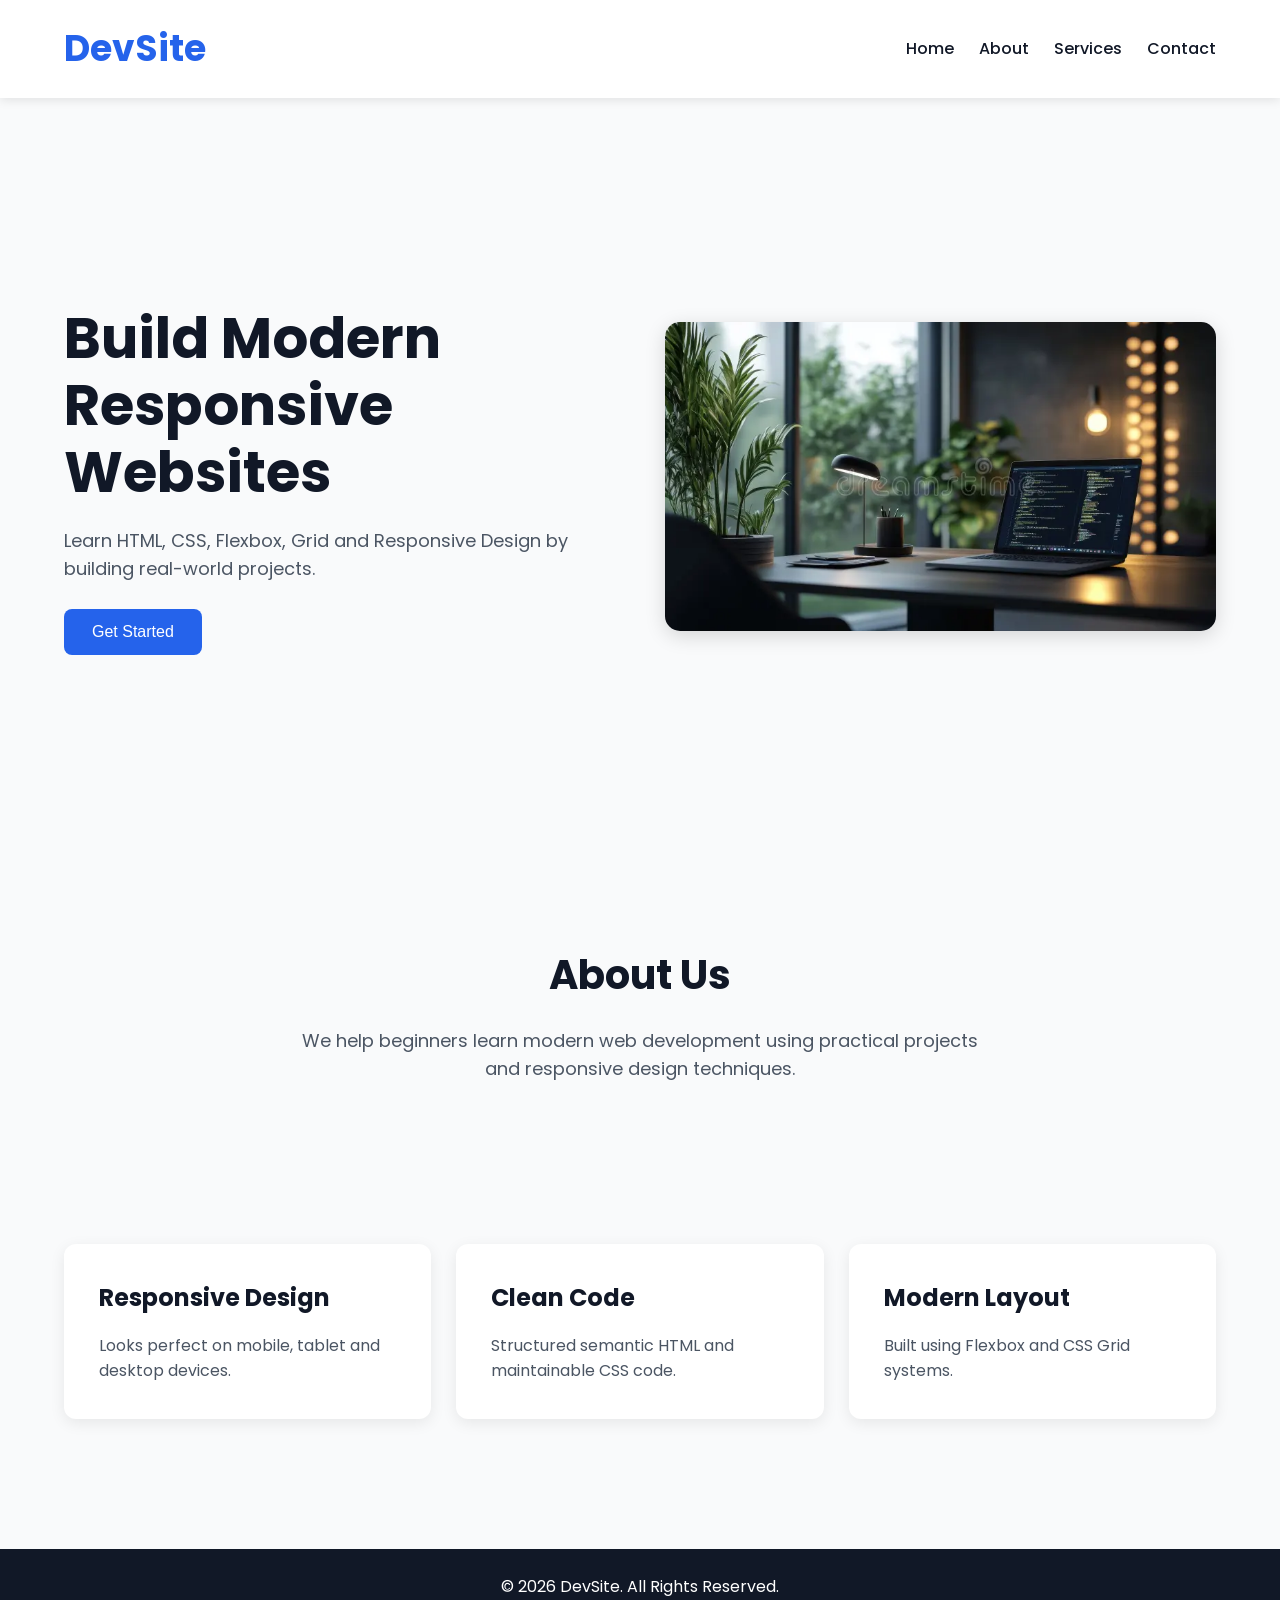
<file: task1/index.html>
<!DOCTYPE html>
<html lang="en">

<head>
    <!-- Character Encoding -->
    <meta charset="UTF-8">

    <!-- Responsive Design -->
    <meta name="viewport" content="width=device-width, initial-scale=1.0">

    <!-- Page Title -->
    <title>Responsive Landing Page</title>

    <!-- External CSS -->
    <link rel="stylesheet" href="style.css">

    <!-- Google Fonts Performance Optimization -->
    <link rel="preconnect" href="https://fonts.googleapis.com">

    <!-- Google Font -->
    <link href="https://fonts.googleapis.com/css2?family=Poppins:wght@300;400;500;600;700&display=swap"
        rel="stylesheet">
</head>

<body>

    <!-- ================= HEADER ================= -->

    <header>
        <div class="container nav-container">

            <!-- Logo -->
            <h1 class="logo">DevSite</h1>

            <!-- Navigation Menu -->
            <nav>
                <ul class="nav-links">

                    <li>
                        <a href="#home">Home</a>
                    </li>

                    <li>
                        <a href="#about">About</a>
                    </li>

                    <li>
                        <a href="#services">Services</a>
                    </li>

                    <li>
                        <a href="#contact">Contact</a>
                    </li>

                </ul>
            </nav>

        </div>
    </header>

    <!-- ================= MAIN CONTENT ================= -->

    <main>

        <!-- ================= HERO SECTION ================= -->

        <section class="hero" id="home">

            <div class="container hero-content">

                <!-- Hero Text -->
                <div class="hero-text">

                    <h2>
                        Build Modern Responsive Websites
                    </h2>

                    <p>
                        Learn HTML, CSS, Flexbox, Grid and Responsive Design
                        by building real-world projects.
                    </p>

                    <button type="button">
                        Get Started
                    </button>

                </div>

                <!-- Hero Image -->
                <div class="hero-image">

                    <img src="image.png"
                        alt="Web developer working on laptop">

                </div>

            </div>

        </section>

        <!-- ================= ABOUT SECTION ================= -->

        <section class="about" id="about">

            <div class="container">

                <h2>About Us</h2>

                <p>
                    We help beginners learn modern web development
                    using practical projects and responsive design techniques.
                </p>

            </div>

        </section>

        <!-- ================= FEATURES / SERVICES ================= -->

        <section class="features" id="services">

            <div class="container feature-grid">

                <!-- Card 1 -->
                <div class="card">

                    <h3>Responsive Design</h3>

                    <p>
                        Looks perfect on mobile, tablet and desktop devices.
                    </p>

                </div>

                <!-- Card 2 -->
                <div class="card">

                    <h3>Clean Code</h3>

                    <p>
                        Structured semantic HTML and maintainable CSS code.
                    </p>

                </div>

                <!-- Card 3 -->
                <div class="card">

                    <h3>Modern Layout</h3>

                    <p>
                        Built using Flexbox and CSS Grid systems.
                    </p>

                </div>

            </div>

        </section>

    </main>

    <!-- ================= FOOTER ================= -->

    <footer id="contact">

        <div class="container">

            <p>
                © 2026 DevSite. All Rights Reserved.
            </p>

        </div>

    </footer>

</body>

</html>
</file>
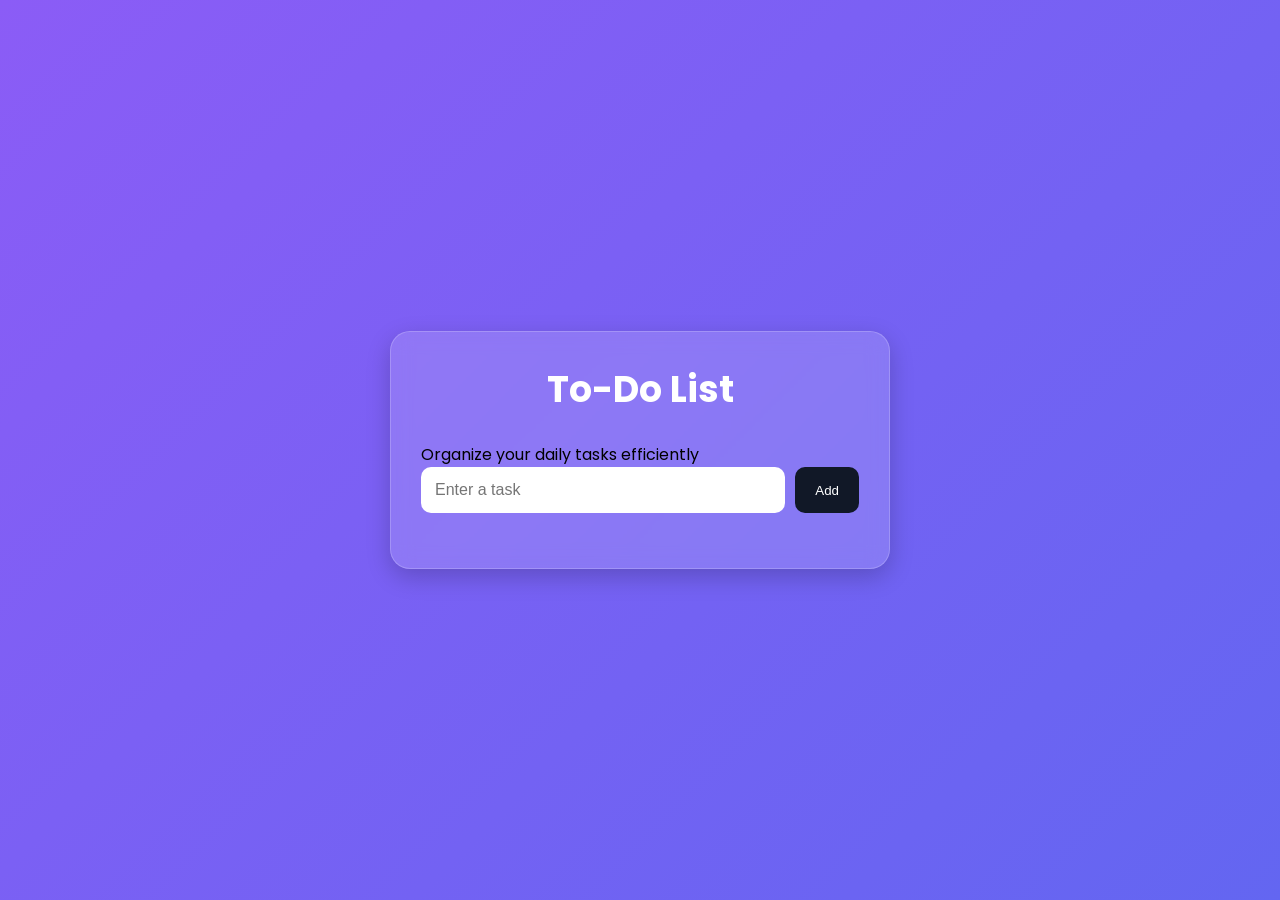
<file: task2/index.html>
<!DOCTYPE html>
<html lang="en">

<head>
    <meta charset="UTF-8" />
    <meta name="viewport" content="width=device-width, initial-scale=1.0" />

    <title>To-Do App</title>

    <link rel="stylesheet" href="style.css">

    <!-- Google Font -->
    <link rel="preconnect" href="https://fonts.googleapis.com">
    <link href="https://fonts.googleapis.com/css2?family=Poppins:wght@300;400;500;600&display=swap" rel="stylesheet">
</head>

<body>

    <div class="container">

        <h1>To-Do List</h1>

        <p class="subtitle">
            Organize your daily tasks efficiently
        </p>

        <!-- Input Section -->
        <div class="todo-input">

            <input type="text" id="taskInput" placeholder="Enter a task">

            <button id="addTaskBtn">
                Add
            </button>

        </div>

        <!-- Task List -->
        <ul id="taskList"></ul>

    </div>

    <script src="script.js"></script>

</body>

</html>
</file>
<file: task1/style.css>
﻿/* ================= GLOBAL RESET ================= */

*{
  margin: 0;
  padding: 0;
  box-sizing: border-box;
}

/* ================= GLOBAL STYLES ================= */

html{
  scroll-behavior: smooth;
}

body{
  font-family: 'Poppins', sans-serif;
  line-height: 1.6;
  background-color: #f9fafb;
  color: #111827;
}

/* ================= REUSABLE CONTAINER ================= */

.container{
  width: 90%;
  max-width: 1200px;
  margin: auto;
}

/* ================= HEADER ================= */

header{
  background-color: white;
  padding: 20px 0;
  box-shadow: 0 2px 10px rgba(0,0,0,0.1);

  /* Sticky Navbar */
  position: sticky;
  top: 0;
  z-index: 1000;
}

/* Navigation Layout */

.nav-container{
  display: flex;
  justify-content: space-between;
  align-items: center;
}

/* Logo */

.logo{
  font-size: 36px;
  color: #2563eb;
  font-weight: 700;
}

/* Navigation Links */

.nav-links{
  display: flex;
  list-style: none;
  gap: 25px;
}

.nav-links a{
  text-decoration: none;
  color: #111827;
  font-weight: 500;
  transition: 0.3s ease;
}

.nav-links a:hover{
  color: #2563eb;
}

/* ================= HERO SECTION ================= */

.hero{
  min-height: 85vh;
  display: flex;
  align-items: center;
  padding: 80px 0;
}

/* Hero Layout */

.hero-content{
  display: flex;
  justify-content: space-between;
  align-items: center;
  gap: 50px;
}

/* Hero Text */

.hero-text{
  flex: 1;
}

.hero-text h2{
  font-size: 56px;
  line-height: 1.2;
  margin-bottom: 20px;
}

.hero-text p{
  font-size: 18px;
  margin-bottom: 25px;
  color: #4b5563;
}

/* Hero Button */

.hero-text button{
  padding: 14px 28px;
  border: none;
  border-radius: 8px;
  background-color: #2563eb;
  color: white;
  font-size: 16px;
  font-weight: 500;
  cursor: pointer;
  transition: 0.3s ease;
}

.hero-text button:hover{
  background-color: #1e40af;
  transform: translateY(-2px);
}

/* Hero Image */

.hero-image{
  flex: 1;
}

.hero-image img{
  width: 100%;
  border-radius: 15px;
  object-fit: cover;
  box-shadow: 0 5px 20px rgba(0,0,0,0.15);
}

/* ================= ABOUT SECTION ================= */

.about{
  padding: 80px 0;
  text-align: center;
}

.about h2{
  font-size: 40px;
  margin-bottom: 20px;
}

.about p{
  max-width: 700px;
  margin: auto;
  color: #4b5563;
  font-size: 18px;
}

/* ================= FEATURES SECTION ================= */

.features{
  padding: 80px 0;
}

/* Grid Layout */

.feature-grid{
  display: grid;
  grid-template-columns: repeat(3, 1fr);
  gap: 25px;
}

/* Cards */

.card{
  background-color: white;
  padding: 35px;
  border-radius: 12px;
  box-shadow: 0 4px 15px rgba(0,0,0,0.08);
  transition: 0.3s ease;
}

.card:hover{
  transform: translateY(-8px);
}

.card h3{
  margin-bottom: 15px;
  font-size: 24px;
}

.card p{
  color: #4b5563;
}

/* ================= FOOTER ================= */

footer{
  background-color: #111827;
  color: white;
  text-align: center;
  padding: 25px 0;
  margin-top: 50px;
}

/* ================= RESPONSIVE DESIGN ================= */

@media (max-width: 992px) {

  .hero-text h2{
    font-size: 46px;
  }

  .feature-grid{
    grid-template-columns: repeat(2, 1fr);
  }
}

/* Tablet & Mobile */

@media (max-width: 768px) {

  /* Navbar */

  .nav-container{
    flex-direction: column;
    gap: 15px;
  }

  .nav-links{
    display: flex;
    flex-direction: column;
    align-items: center;
    gap: 15px;
  }

  /* Hero Section */

  .hero{
    min-height: auto;
    padding: 60px 0;
  }

  .hero-content{
    flex-direction: column;
    text-align: center;
  }

  .hero-text h2{
    font-size: 38px;
  }

  .hero-text p{
    font-size: 16px;
  }

  /* Features */

  .feature-grid{
    grid-template-columns: 1fr;
  }
}

/* Small Mobile Devices */

@media (max-width: 480px) {

  .hero-text h2{
    font-size: 30px;
  }

  .logo{
    font-size: 30px;
  }

  .card{
    padding: 25px;
  }
}
</file>
<file: task2/style.css>
/* Reset */
*{
  margin: 0;
  padding: 0;
  box-sizing: border-box;
}

/* Body */
body{
  font-family: 'Poppins', sans-serif;

  min-height: 100vh;

  display: flex;
  justify-content: center;
  align-items: center;

   background: linear-gradient(
  135deg,
 #8b5cf6,
  #6366f1
);

  padding: 20px;
}

/* Main Container */
.container{
  width: 100%;
  max-width: 500px;

  background: rgba(255,255,255,0.15);

  backdrop-filter: blur(10px);

  border: 1px solid rgba(255,255,255,0.2);

  border-radius: 20px;

  padding: 30px;

  box-shadow: 0 8px 25px rgba(0,0,0,0.2);
}

/* Heading */
h1{
  text-align: center;

  color: white;

  margin-bottom: 25px;

  font-size: 36px;
}

/* Input Area */
.todo-input{
  display: flex;
  gap: 10px;

  margin-bottom: 25px;
}

/* Input Field */
.todo-input input{
  flex: 1;

  padding: 14px;

  border: none;

  outline: none;

  border-radius: 10px;

  font-size: 16px;
}

/* Add Button */
.todo-input button{
  padding: 14px 20px;

  border: none;

  border-radius: 10px;

  background: #111827;

  color: white;

  cursor: pointer;

  transition: 0.3s;
}

.todo-input button:hover{
  transform: scale(1.05);

  background: black;
}

/* Task List */
#taskList{
  list-style: none;
}

/* Task Item */
.task{
  background: rgba(255,255,255,0.2);

  color: white;

  padding: 15px;

  border-radius: 12px;

  margin-bottom: 15px;

  display: flex;
  justify-content: space-between;
  align-items: center;

  transition: 0.3s;
}

.task:hover{
  transform: translateY(-3px);

  background: rgba(255,255,255,0.25);
}

/* Completed Task */
.completed{
  text-decoration: line-through;

  opacity: 0.6;
}

/* Buttons Container */
.task-buttons{
  display: flex;

  gap: 10px;
}

/* Buttons */
.complete-btn,
.delete-btn{
  border: none;

  padding: 8px 12px;

  border-radius: 8px;

  cursor: pointer;

  font-size: 14px;

  transition: 0.3s;
}

/* Complete Button */
.complete-btn{
  background: #10b981;

  color: white;
}

.complete-btn:hover{
  transform: scale(1.05);
}

/* Delete Button */
.delete-btn{
  background: #ef4444;

  color: white;
}

.delete-btn:hover{
  transform: scale(1.05);
}

/* Responsive */
@media(max-width: 600px){

  .todo-input{
    flex-direction: column;
  }

  .todo-input button{
    width: 100%;
  }

  h1{
    font-size: 28px;
  }

}
</file>
